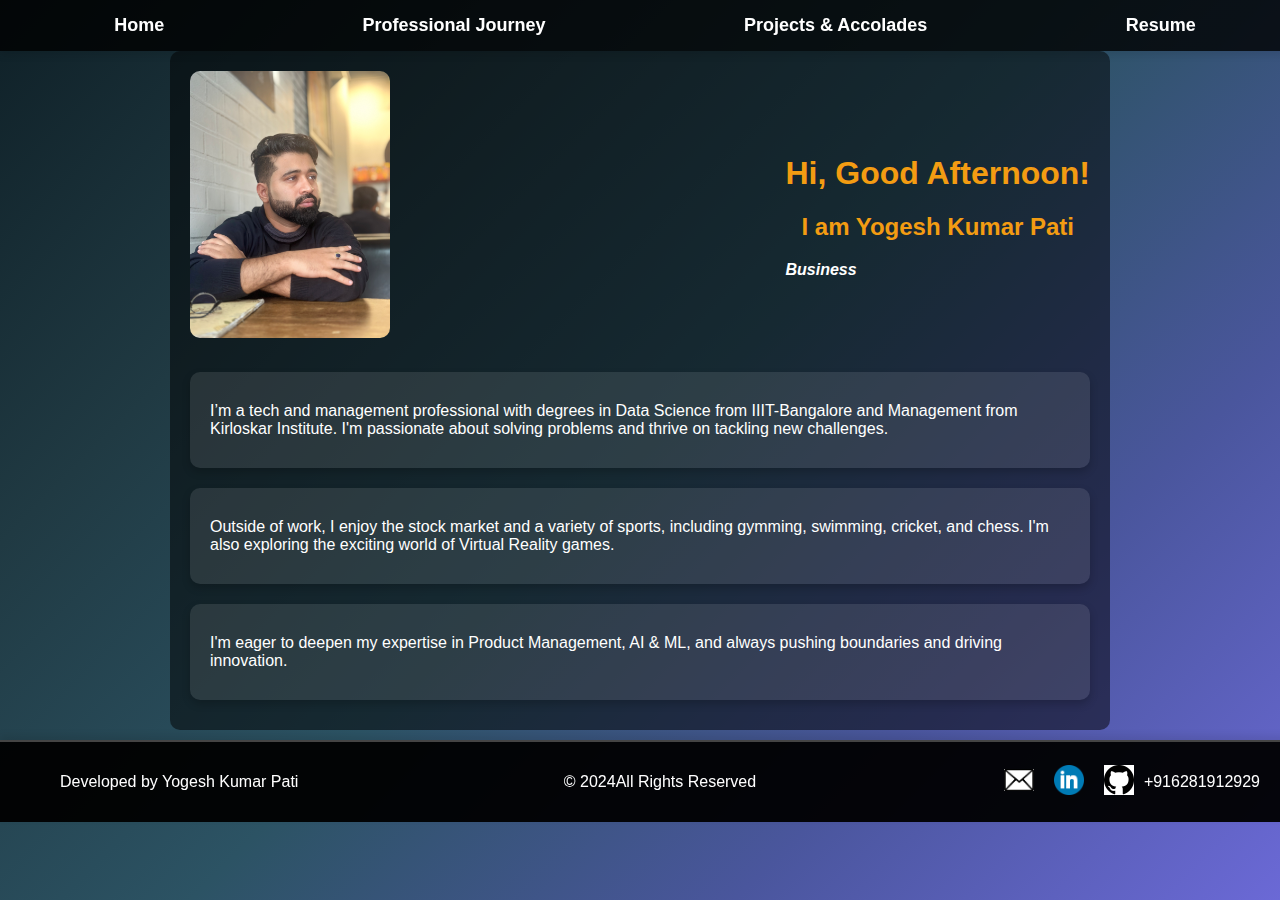
<file: index.html>
<!DOCTYPE html>
<html lang="en">
<head>
<meta charset="utf-8"/>
<meta content="width=device-width, initial-scale=1.0" name="viewport"/>
<title>Yogesh Pati</title>
<link href="style.css" rel="stylesheet"/>

<style>
/* Body styling */
body {
    font-family: Arial, sans-serif;
    color: #ffffff;
    margin: 0;
    padding: 0;
    background: linear-gradient(135deg, #0F2027, #203A43, #2C5364, #4A569D, #6B69D6);
    background-size: cover;
}

/* Header and Navigation */
nav {
    background-color: rgba(0, 0, 0, 0.8);
    padding: 15px;
    position: sticky;
    top: 0;
    width: 100%;
    display: flex;
    justify-content: space-around;
    box-shadow: 0 4px 8px rgba(0, 0, 0, 0.1);
}

nav a {
    color: #ffffff;
    text-decoration: none;
    font-size: 18px;
    font-weight: bold;
}

nav a:hover {
    color: #f39c12;
}

/* Content Sections */
.content {
    flex: 1;
    padding: 20px;
    max-width: 900px;
    margin: auto;
    background-color: rgba(0, 0, 0, 0.5);
    border-radius: 10px;
    padding-bottom: 10px; /* Reduced padding to bring footer closer */
    overflow-y: auto; /* Adds vertical scrollbar if content exceeds page height */
}

h1, h2 {
    color: #f39c12;
    text-align: center;
}

.intro {
    display: flex;
    align-items: center;
    justify-content: space-between;
    margin-bottom: 30px;
}

.intro img {
    border-radius: 10px;
    max-width: 200px;
    margin-right: 20px;
}

.intro .text-container {
    max-width: 60%;
}

.typewriter-text {
    font-style: italic;
    font-weight: bold;
    animation: typing 3s steps(40, end), blink-caret .75s step-end infinite;
}

@keyframes typing {
    from { width: 0 }
    to { width: 100% }
}

@keyframes blink-caret {
    from, to { border-color: transparent }
    50% { border-color: orange; }
}

/* Description Box Styling */
.description-box {
    background-color: rgba(255, 255, 255, 0.1);
    border-radius: 10px;
    box-shadow: 0 4px 8px rgba(0, 0, 0, 0.2);
    padding: 20px;
    margin-bottom: 20px;
    color: #ffffff;
}

.description-box p {
    margin: 10px 0;
}

/* Footer Styling */
footer {
    background-color: rgba(0, 0, 0, 0.95); /* Darker background */
    padding: 10px 20px; /* Reduced padding for smaller height */
    color: #ffffff; /* White text color */
    text-align: center;
    border-top: 2px solid #444444; /* Top border */
    display: flex;
    justify-content: space-between;
    align-items: center;
    margin-top: 10px;
    width: 100%;
    position: relative; /* Changed from fixed to relative */
    bottom: 0; /* Ensure footer is at the bottom of content */
    box-shadow: 0 -4px 8px rgba(0, 0, 0, 0.1); /* Subtle shadow */
}

/* Footer Content Styling */
.footer-content {
    display: flex;
    justify-content: space-between;
    align-items: center;
    max-width: 1200px;
    width: 100%;
}

.footer-left,
.footer-center,
.footer-right {
    flex: 1;
    margin: 5px 0; /* Margin for spacing between sections */
}

.footer-left {
    text-align: left;
}

.footer-center {
    text-align: center;
}

.footer-right {
    display: flex;
    align-items: center;
    justify-content: flex-end; /* Align content to the right end */
}

footer a {
    color: #f39c12; /* Accent color for links */
    text-decoration: none;
    margin: 0 5px; /* Margin for links */
}

footer a:hover {
    text-decoration: underline;
}

footer img {
    width: 20px; /* Reduced icon size */
    height: auto;
    margin: 0 5px; /* Space around icons */
}

.footer-right .contact-info {
    font-size: 14px;
    margin-left: 10px; /* Space between icons and contact info */
    white-space: nowrap; /* Prevent wrapping */
}

/* General */
.container {
    padding: 20px;
}

button {
    background-color: #f39c12;
    border: none;
    color: white;
    padding: 10px 20px;
    text-align: center;
    text-decoration: none;
    display: inline-block;
    font-size: 16px;
    margin: 4px 2px;
    transition-duration: 0.4s;
    cursor: pointer;
    border-radius: 5px;
}

button:hover {
    background-color: white;
    color: black;
    border: 2px solid #f39c12;
}
    
/* Ensure the scrollbar is visible on all devices */
html {
    overflow-y: scroll;
}

body {
    height: 100%;
    margin: 0;
    padding: 0;
    box-sizing: border-box;
}     
</style>
</head>
<body>
<nav>
<a href="index.html">Home</a>
<a href="professional-experience.html">Professional Journey</a>
<a href="projects.html">Projects & Accolades</a>
<a href="resume.html">Resume</a>
</nav>
<div class="content">
<div class="intro">
<div class="image-container">
<img alt="Yogesh Pati" src="IMG_1964.jpg"/>
</div>
<div class="text-container">
<h1 id="greeting">Hi, Good Afternoon!</h1>
<h2>I am Yogesh Kumar Pati</h2>
<div class="typewriter-text" id="animated-text">Product Manager</div>
</div>
</div>

<!-- Description Boxes -->
<div class="description-box">
<p>I’m a tech and management professional with degrees in Data Science from IIIT-Bangalore and Management from Kirloskar Institute. I'm passionate about solving problems and thrive on tackling new challenges.</p>
</div>
<div class="description-box">
<p>Outside of work, I enjoy the stock market and a variety of sports, including gymming, swimming, cricket, and chess. I'm also exploring the exciting world of Virtual Reality games.</p>
</div>
<div class="description-box">
<p>I'm eager to deepen my expertise in Product Management, AI & ML, and always pushing boundaries and driving innovation.</p>
</div>
</div>

<footer>
<div class="footer-content">
<div class="footer-left">
<p>Developed by Yogesh Kumar Pati</p>
</div>
<div class="footer-center">
  <p>© 2024All Rights Reserved</p>
</div>
<div class="footer-right">
<a href="mailto:yogeshpatijobs@gmail.com">
<img alt="Email" src="images.png" style="width: 30px; height: auto;"/>
</a>
<a href="https://www.linkedin.com/in/yogesh-kumar-pati-seniormanagement/" target="https://www.linkedin.com/in/yogesh-kumar-pati-seniormanagement">
<img alt="LinkedIn" src="circle-linkedin-512.webp" style="width: 30px; height: auto;"/>
</a>
<a href="https://github.com/PatiYogesh" target="https://github.com/PatiYogesh">
<img alt="GitHub" src="iconmonstr-github-1.png" style="width: 30px; height: auto;"/>
</a>
<p>+916281912929</p>
</div>
</div>
</footer>
<script>
        function greetVisitor() {
            const now = new Date();
            const hours = now.getHours();
            let greeting;
            if (hours < 12) {
                greeting = "Good Morning!";
            } else if (hours < 18) {
                greeting = "Good Afternoon!";
            } else {
                greeting = "Good Evening!";
            }
            document.getElementById("greeting").innerText = `Hi, ${greeting}`;
        }

        const texts = ["Business Consultant", "Product Manager", "AI and Tech Enthusiast"];
        let count = 0;
        let index = 0;
        let currentText = "";
        let letter = "";

        function typeWriter() {
            if (count === texts.length) {
                count = 0;
            }
            currentText = texts[count];
            letter = currentText.slice(0, ++index);

            document.getElementById('animated-text').textContent = letter;
            if (letter.length === currentText.length) {
                count++;
                index = 0;
                setTimeout(typeWriter, 2000);
            } else {
                setTimeout(typeWriter, 100);
            }
        }

        greetVisitor();
        typeWriter();
    </script>
</body>
</html>
</file>
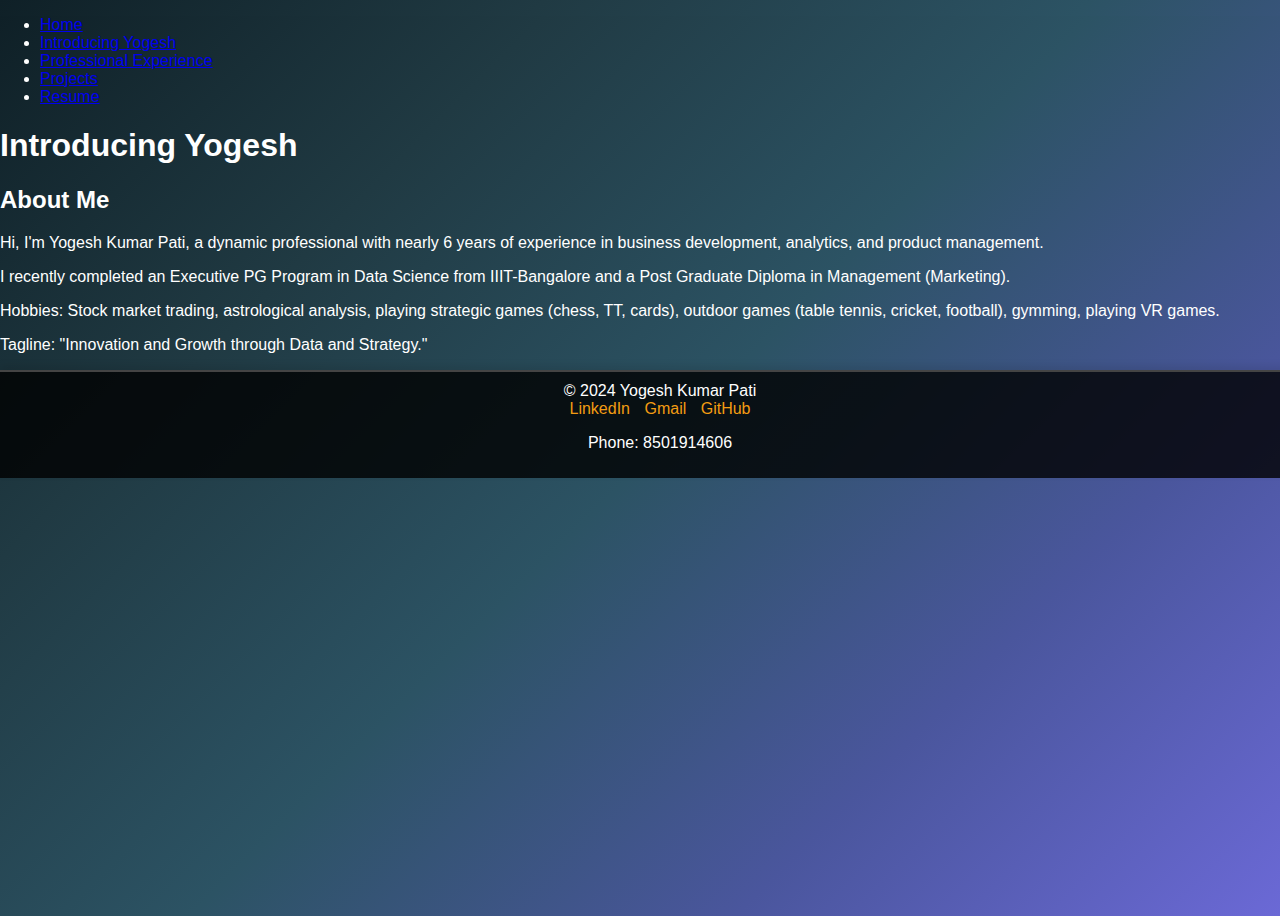
<file: about.html>
<!DOCTYPE html>
<html lang="en">
<head>
    <meta charset="UTF-8">
    <meta name="viewport" content="width=device-width, initial-scale=1.0">
    <title>Introducing Yogesh</title>
    <link rel="stylesheet" href="style.css">
</head>
<body>
    <header>
        <nav>
            <ul>
                <li><a href="index.html">Home</a></li>
                <li><a href="introducing-yogesh.html">Introducing Yogesh</a></li>
                <li><a href="professional-experience.html">Professional Experience</a></li>
                <li><a href="projects.html">Projects</a></li>
                <li><a href="resume.html">Resume</a></li>
            </ul>
        </nav>
        <h1>Introducing Yogesh</h1>
    </header>
    
    <section id="about">
        <h2>About Me</h2>
        <p>Hi, I'm Yogesh Kumar Pati, a dynamic professional with nearly 6 years of experience in business development, analytics, and product management.</p>
        <p>I recently completed an Executive PG Program in Data Science from IIIT-Bangalore and a Post Graduate Diploma in Management (Marketing).</p>
        <p>Hobbies: Stock market trading, astrological analysis, playing strategic games (chess, TT, cards), outdoor games (table tennis, cricket, football), gymming, playing VR games.</p>
        <p>Tagline: "Innovation and Growth through Data and Strategy."</p>
    </section>

    <footer>
        &copy; 2024 Yogesh Kumar Pati
        <div class="contacts">
            <a href="https://www.linkedin.com/in/your-linkedin-profile" target="_blank">LinkedIn</a>
            <a href="mailto:yogeshpatijobs@gmail.com">Gmail</a>
            <a href="https://github.com/your-github-profile" target="_blank">GitHub</a>
            <p>Phone: 8501914606</p>
        </div>
    </footer>
</body>
</html>
</file>
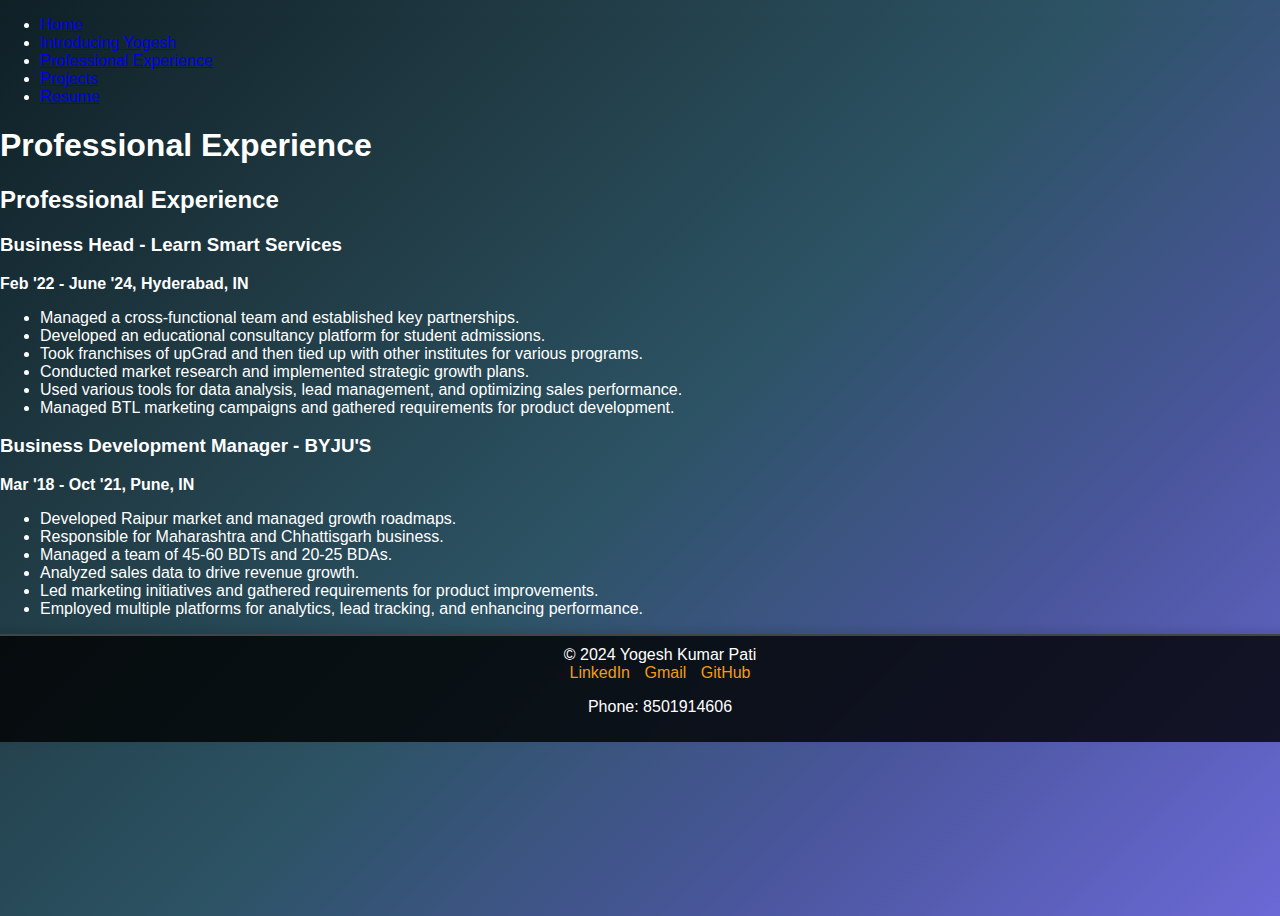
<file: experience.html>
<!DOCTYPE html>
<html lang="en">
<head>
    <meta charset="UTF-8">
    <meta name="viewport" content="width=device-width, initial-scale=1.0">
    <title>Professional Experience</title>
    <link rel="stylesheet" href="style.css">
</head>
<body>
    <header>
        <nav>
            <ul>
                <li><a href="index.html">Home</a></li>
                <li><a href="introducing-yogesh.html">Introducing Yogesh</a></li>
                <li><a href="professional-experience.html">Professional Experience</a></li>
                <li><a href="projects.html">Projects</a></li>
                <li><a href="resume.html">Resume</a></li>
            </ul>
        </nav>
        <h1>Professional Experience</h1>
    </header>
    
    <section id="experience">
        <h2>Professional Experience</h2>
        <div class="job">
            <h3>Business Head - Learn Smart Services</h3>
            <p><strong>Feb '22 - June '24, Hyderabad, IN</strong></p>
            <ul>
                <li>Managed a cross-functional team and established key partnerships.</li>
                <li>Developed an educational consultancy platform for student admissions.</li>
                <li>Took franchises of upGrad and then tied up with other institutes for various programs.</li>
                <li>Conducted market research and implemented strategic growth plans.</li>
                <li>Used various tools for data analysis, lead management, and optimizing sales performance.</li>
                <li>Managed BTL marketing campaigns and gathered requirements for product development.</li>
            </ul>
        </div>
        <div class="job">
            <h3>Business Development Manager - BYJU'S</h3>
            <p><strong>Mar '18 - Oct '21, Pune, IN</strong></p>
            <ul>
                <li>Developed Raipur market and managed growth roadmaps.</li>
                <li>Responsible for Maharashtra and Chhattisgarh business.</li>
                <li>Managed a team of 45-60 BDTs and 20-25 BDAs.</li>
                <li>Analyzed sales data to drive revenue growth.</li>
                <li>Led marketing initiatives and gathered requirements for product improvements.</li>
                <li>Employed multiple platforms for analytics, lead tracking, and enhancing performance.</li>
            </ul>
        </div>
    </section>

    <footer>
        &copy; 2024 Yogesh Kumar Pati
        <div class="contacts">
            <a href="https://www.linkedin.com/in/your-linkedin-profile" target="_blank">LinkedIn</a>
            <a href="mailto:yogeshpatijobs@gmail.com">Gmail</a>
            <a href="https://github.com/your-github-profile" target="_blank">GitHub</a>
            <p>Phone: 8501914606</p>
        </div>
    </footer>
</body>
</html>
</file>
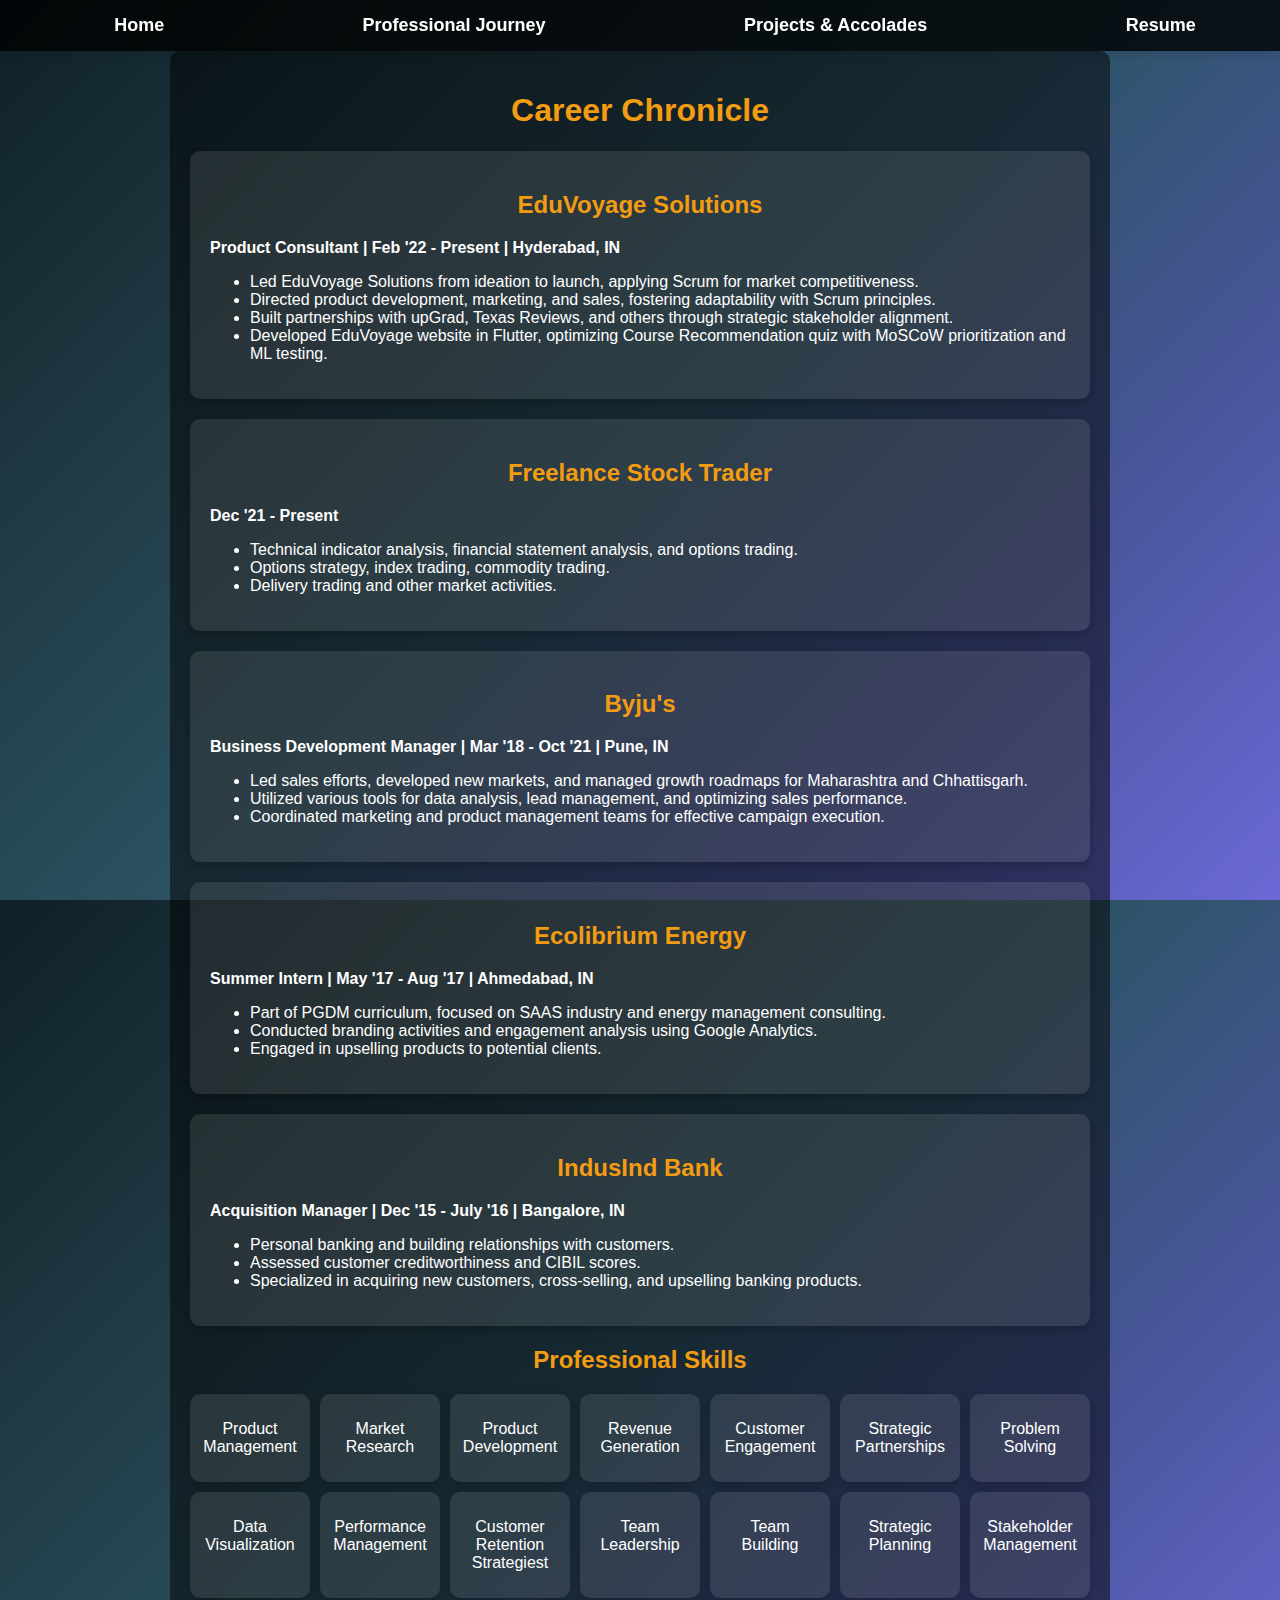
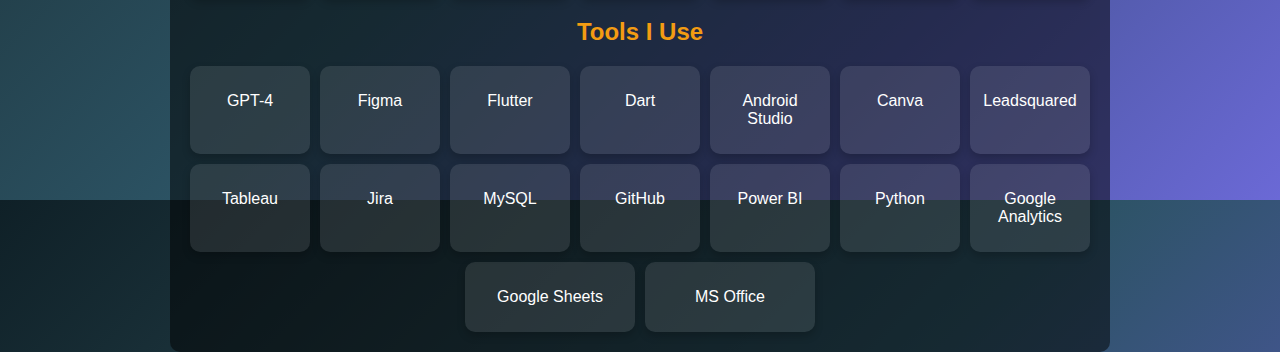
<file: professional-experience.html>
<!DOCTYPE html>
<html lang="en">
<head>
<meta charset="utf-8"/>
<meta content="width=device-width, initial-scale=1.0" name="viewport"/>
<title>Career Chronicle - Yogesh Pati</title>
<link href="style.css" rel="stylesheet"/>

<style>
/* Body styling */
body {
    font-family: Arial, sans-serif;
    color: #ffffff;
    margin: 0;
    padding: 0;
    background: linear-gradient(135deg, #0F2027, #203A43, #2C5364, #4A569D, #6B69D6);
    background-size: cover;
}

/* Header and Navigation */
nav {
    background-color: rgba(0, 0, 0, 0.8);
    padding: 15px;
    position: sticky;
    top: 0;
    width: 100%;
    display: flex;
    justify-content: space-around;
    box-shadow: 0 4px 8px rgba(0, 0, 0, 0.1);
}

nav a {
    color: #ffffff;
    text-decoration: none;
    font-size: 18px;
    font-weight: bold;
}

nav a:hover {
    color: #f39c12;
}

/* Content Sections */
.content {
    padding: 20px;
    max-width: 900px;
    margin: auto;
    background-color: rgba(0, 0, 0, 0.5);
    border-radius: 10px;
}

h1, h2 {
    color: #f39c12;
    text-align: center;
}

.intro {
    display: flex;
    align-items: center;
    justify-content: space-between;
    margin-bottom: 30px;
}

.intro img {
    border-radius: 10px;
    max-width: 200px;
    margin-right: 20px;
}

.intro .text-container {
    max-width: 60%;
}

.typewriter-text {
    font-style: italic;
    font-weight: bold;
    animation: typing 3s steps(40, end), blink-caret .75s step-end infinite;
}

@keyframes typing {
    from { width: 0 }
    to { width: 100% }
}

@keyframes blink-caret {
    from, to { border-color: transparent }
    50% { border-color: orange; }
}

/* General */
.container {
    padding: 20px;
}

button {
    background-color: #f39c12;
    border: none;
    color: white;
    padding: 10px 20px;
    text-align: center;
    text-decoration: none;
    display: inline-block;
    font-size: 16px;
    margin: 4px 2px;
    transition-duration: 0.4s;
    cursor: pointer;
    border-radius: 5px;
}

button:hover {
    background-color: white;
    color: black;
    border: 2px solid #f39c12;
}

/* Experience Box Styling */
.experience-box {
    background-color: rgba(255, 255, 255, 0.1); /* Light transparent background */
    border-radius: 10px;
    box-shadow: 0 4px 8px rgba(0, 0, 0, 0.2); /* Subtle shadow for depth */
    padding: 20px;
    margin-bottom: 20px; /* Spacing between boxes */
    color: #ffffff; /* Ensure text is readable */
}

/* Skills and Tools Styling */
.skills, .tools {
    display: flex;
    flex-wrap: wrap; /* Allow boxes to wrap on smaller screens */
    justify-content: center;
    gap: 10px; /* Spacing between the skill and tool boxes */
    margin-top: 20px;
}

.skill-box, .tool-box {
    background-color: rgba(255, 255, 255, 0.1); /* Light transparent background */
    border-radius: 10px;
    box-shadow: 0 4px 8px rgba(0, 0, 0, 0.2); /* Subtle shadow for depth */
    padding: 10px;
    color: #ffffff; /* White text for readability */
    text-align: center;
    min-width: 100px; /* Minimum width for small boxes */
    max-width: 150px; /* Maximum width for small boxes */
    flex: 1;
}
</style>
</head>
<body>
<nav>
<a href="index.html">Home</a>
<a href="professional-experience.html">Professional Journey</a>
<a href="projects.html">Projects & Accolades</a>
<a href="resume.html">Resume</a>
</nav>

<div class="content">
<h1>Career Chronicle</h1>
<div class="experience-box">
<h2>EduVoyage Solutions</h2>
<p><strong>Product Consultant | Feb '22 - Present | Hyderabad, IN</strong></p>
<ul>
<li>Led EduVoyage Solutions from ideation to launch, applying Scrum for market competitiveness.</li>
<li>Directed product development, marketing, and sales, fostering adaptability with Scrum principles.</li>
<li>Built partnerships with upGrad, Texas Reviews, and others through strategic stakeholder alignment.</li>
<li>Developed EduVoyage website in Flutter, optimizing Course Recommendation quiz with MoSCoW prioritization and ML testing.</li>
</ul>
</div>

<div class="experience-box">
<h2>Freelance Stock Trader</h2>
<p><strong>Dec '21 - Present</strong></p>
<ul>
<li>Technical indicator analysis, financial statement analysis, and options trading.</li>
<li>Options strategy, index trading, commodity trading.</li>
<li>Delivery trading and other market activities.</li>
</ul>
</div>

<div class="experience-box">
<h2>Byju's</h2>
<p><strong>Business Development Manager | Mar '18 - Oct '21 | Pune, IN</strong></p>
<ul>
<li>Led sales efforts, developed new markets, and managed growth roadmaps for Maharashtra and Chhattisgarh.</li>
<li>Utilized various tools for data analysis, lead management, and optimizing sales performance.</li>
<li>Coordinated marketing and product management teams for effective campaign execution.</li>
</ul>
</div>

<div class="experience-box">
<h2>Ecolibrium Energy</h2>
<p><strong>Summer Intern | May '17 - Aug '17 | Ahmedabad, IN</strong></p>
<ul>
<li>Part of PGDM curriculum, focused on SAAS industry and energy management consulting.</li>
<li>Conducted branding activities and engagement analysis using Google Analytics.</li>
<li>Engaged in upselling products to potential clients.</li>
</ul>
</div>

<div class="experience-box">
<h2>IndusInd Bank</h2>
<p><strong>Acquisition Manager | Dec '15 - July '16 | Bangalore, IN</strong></p>
<ul>
<li>Personal banking and building relationships with customers.</li>
<li>Assessed customer creditworthiness and CIBIL scores.</li>
<li>Specialized in acquiring new customers, cross-selling, and upselling banking products.</li>
</ul>
</div>

<div class="skills-tools">
<h2>Professional Skills</h2>
<div class="skills">
<div class="skill-box">
<p>Product Management</p>
</div>
<div class="skill-box">
<p>Market Research</p>
</div>
<div class="skill-box">
<p>Product Development</p>
</div>
<div class="skill-box">
<p>Revenue Generation</p>
</div>
<div class="skill-box">
<p>Customer Engagement</p>
</div>
<div class="skill-box">
<p>Strategic Partnerships</p>
</div>
<div class="skill-box">
<p>Problem Solving</p>
</div>
<div class="skill-box">
<p>Data Visualization</p>
</div>
<div class="skill-box">
<p>Performance Management</p>
</div>
<div class="skill-box">
<p>Customer Retention Strategiest</p>
</div> <!-- Corrected Closing Tag -->
<div class="skill-box">
<p>Team Leadership</p>
</div>
<div class="skill-box">
<p>Team Building</p>
</div>
<div class="skill-box">
<p>Strategic Planning</p>
</div>
<div class="skill-box">
<p>Stakeholder Management</p>
</div>
</div>
</div>

<div class="skills-tools">
<h2>Tools I Use</h2>
<div class="tools">
<div class="tool-box">
<p>GPT-4</p>
</div>
<div class="tool-box">
<p>Figma</p>
</div>
<div class="tool-box">
<p>Flutter</p>
</div>
<div class="tool-box">
<p>Dart</p>
</div>
<div class="tool-box">
<p>Android Studio</p>
</div>
<div class="tool-box">
<p>Canva</p>
</div>
<div class="tool-box">
<p>Leadsquared</p>
</div>
<div class="tool-box">
<p>Tableau</p>
</div>
<div class="tool-box">
<p>Jira</p>
</div>
<div class="tool-box">
<p>MySQL</p>
</div>
<div class="tool-box">
<p>GitHub</p>
</div>
<div class="tool-box">
<p>Power BI</p>
</div>
<div class="tool-box">
<p>Python</p>
</div>
<div class="tool-box">
<p>Google Analytics</p>
</div>
<div class="tool-box">
<p>Google Sheets</p>
</div>
<div class="tool-box">
<p>MS Office</p>
</div>
</div>
</div>
</div>
</body>
</html>
</file>
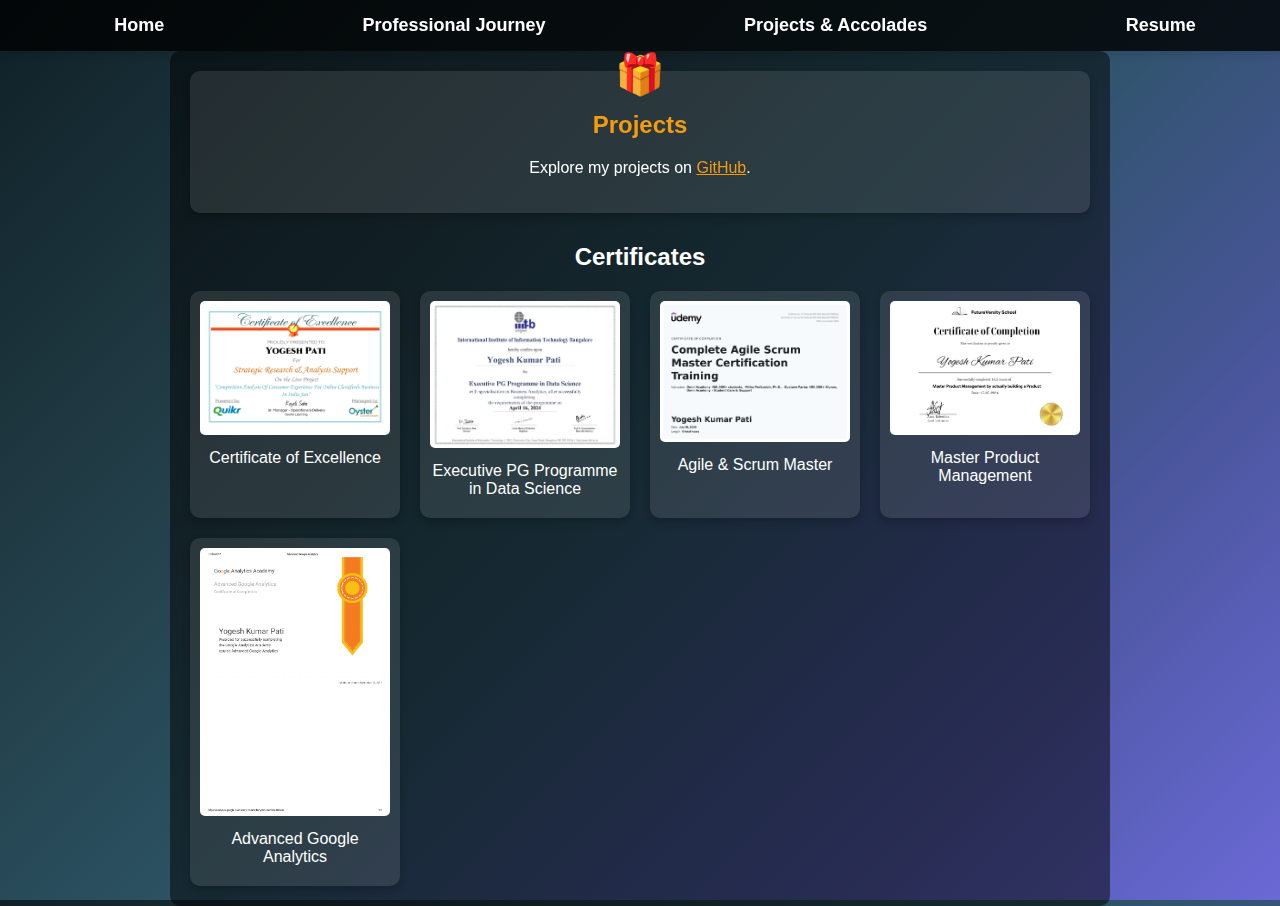
<file: projects.html>
<!DOCTYPE html>
<html lang="en">
<head>
<meta charset="utf-8"/>
<meta content="width=device-width, initial-scale=1.0" name="viewport"/>
<title>Projects & Accolades - Yogesh Pati</title>
<link href="style.css" rel="stylesheet"/>

<style>
/* Body styling */
body {
    font-family: Arial, sans-serif;
    color: #ffffff;
    margin: 0;
    padding: 0;
    background: linear-gradient(135deg, #0F2027, #203A43, #2C5364, #4A569D, #6B69D6);
    background-size: cover;
}

/* Header and Navigation */
nav {
    background-color: rgba(0, 0, 0, 0.8);
    padding: 15px;
    position: sticky;
    top: 0;
    width: 100%;
    display: flex;
    justify-content: space-around;
    box-shadow: 0 4px 8px rgba(0, 0, 0, 0.1);
}

nav a {
    color: #ffffff;
    text-decoration: none;
    font-size: 18px;
    font-weight: bold;
}

nav a:hover {
    color: #f39c12;
}

/* Content Container */
.content {
    padding: 20px;
    max-width: 900px;
    margin: auto;
    background-color: rgba(0, 0, 0, 0.5);
    border-radius: 10px;
}

/* GitHub Projects Section */
.github-projects-container {
    background-color: rgba(255, 255, 255, 0.1); /* Light transparent background */
    border-radius: 10px;
    box-shadow: 0 4px 8px rgba(0, 0, 0, 0.2);
    padding: 20px;
    margin-bottom: 30px; /* Space between sections */
    text-align: center;
    position: relative;
}

.github-projects-container::before {
    content: '🎁';
    position: absolute;
    top: -20px;
    left: 50%;
    transform: translateX(-50%);
    font-size: 40px;
}

.github-projects-container h2 {
    color: #f39c12;
}

.github-projects-container p {
    color: #ffffff;
}

/* Certificates Section */
.certificates-section {
    text-align: center;
}

.certificates-grid {
    display: grid;
    grid-template-columns: repeat(auto-fit, minmax(200px, 1fr));
    gap: 20px;
    margin-top: 20px;
}

.certificate-item {
    background-color: rgba(255, 255, 255, 0.1);
    border-radius: 10px;
    box-shadow: 0 4px 8px rgba(0, 0, 0, 0.2);
    padding: 10px;
    overflow: hidden;
}

.certificate-item img {
    width: 100%;
    height: auto;
    border-radius: 5px;
}

.certificate-item p {
    color: #ffffff;
    margin: 10px 0;
}

/* Lightbox Modal Styles */
.lightbox {
    display: none; /* Hidden by default */
    position: fixed;
    z-index: 999;
    padding-top: 60px;
    left: 0;
    top: 0;
    width: 100%;
    height: 100%;
    overflow: auto;
    background-color: rgba(0, 0, 0, 0.9);
}

.lightbox-content {
    margin: auto;
    display: block;
    max-width: 80%;
    max-height: 80%;
}

.close {
    position: absolute;
    top: 30px;
    right: 35px;
    color: #f1f1f1;
    font-size: 40px;
    font-weight: bold;
    transition: 0.3s;
    cursor: pointer;
}

.close:hover,
.close:focus {
    color: #bbb;
    text-decoration: none;
    cursor: pointer;
}

#caption {
    margin: auto;
    display: block;
    width: 80%;
    max-width: 700px;
    text-align: center;
    color: #ccc;
    padding: 10px 0;
    height: 150px;
}
</style>
</head>
<body>
<nav>
<a href="index.html">Home</a>
<a href="professional-experience.html">Professional Journey</a>
<a href="projects.html">Projects & Accolades</a>
<a href="resume.html">Resume</a>
</nav>

<div class="content">
    <!-- GitHub Projects Section -->
    <div class="github-projects-container">
        <h2>Projects</h2>
        <p>Explore my projects on <a href="https://github.com/PatiYogesh" target="_blank" style="color: #f39c12;">GitHub</a>.</p>
    </div>

    <!-- Certificates Section -->
    <div class="certificates-section">
        <h2>Certificates</h2>
        <div class="certificates-grid">
            <div class="certificate-item">
                <img src="certificate1-thumbnail.jpg" alt="Certificate of Excellence">
                <p>Certificate of Excellence</p>
            </div>
            <div class="certificate-item">
                <img src="EPGP - IIIT B .jpg" alt="Executive PG Programme in Data Science">
                <p>Executive PG Programme in Data Science</p>
            </div>
            <div class="certificate-item">
                <img src="Agile & Scrum certification_Udemy.jpg" alt="Agile & Scrum Master">
                <p>Agile & Scrum Master</p>
            </div>
            <div class="certificate-item">
                <img src="Product Mangement_FutureVersity School.jpg" alt="Master Product Management">
                <p>Master Product Management</p>
            </div>
            <div class="certificate-item">
                <img src="Google Analytics advanced.jpg" alt="Advanced Google Analytics">
                <p>Advanced Google Analytics</p>
            </div>
        </div>
    </div>
</div>

<!-- Lightbox Modal -->
<div id="lightbox" class="lightbox">
    <span class="close">&times;</span>
    <img class="lightbox-content" id="lightbox-img">
    <div id="caption"></div>
</div>

<script>
// Get the modal
var modal = document.getElementById('lightbox');

// Get the image and insert it inside the modal
var modalImg = document.getElementById("lightbox-img");
var captionText = document.getElementById("caption");

document.querySelectorAll('.certificate-item img').forEach(item => {
  item.addEventListener('click', function() {
    modal.style.display = "block";
    modalImg.src = this.src;
    captionText.innerHTML = this.alt;
  });
});

// Get the <span> element that closes the modal
var span = document.getElementsByClassName("close")[0];

// When the user clicks on <span> (x), close the modal
span.onclick = function() {
  modal.style.display = "none";
}
</script>

</body>
</html>
</file>
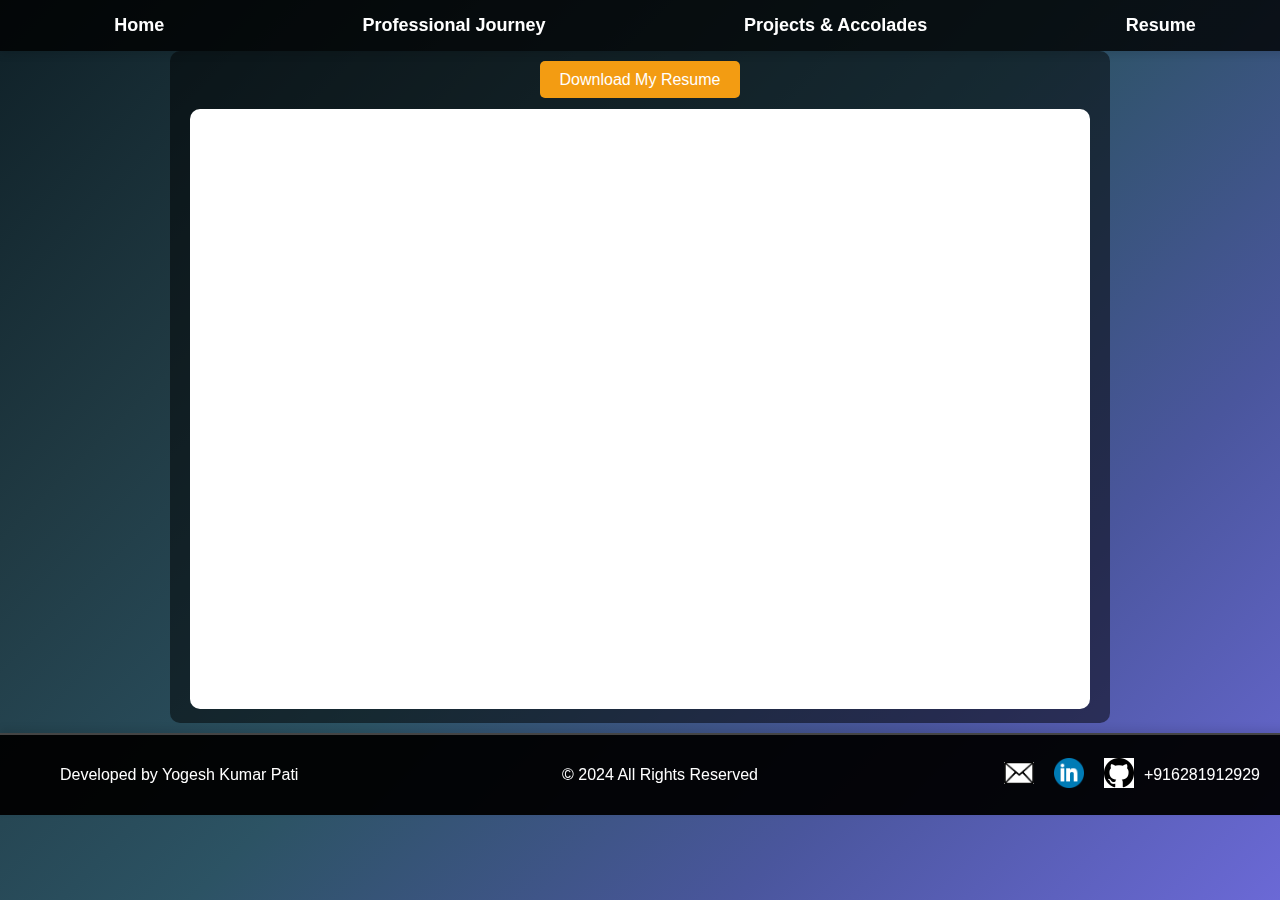
<file: resume.html>
<!DOCTYPE html>
<html lang="en">
<head>
    <meta charset="utf-8"/>
    <meta content="width=device-width, initial-scale=1.0" name="viewport"/>
    <title>Resume - Yogesh Pati</title>
    <link href="style.css" rel="stylesheet"/>

    <style>
        /* Body styling */
        body {
            font-family: Arial, sans-serif;
            color: #ffffff;
            margin: 0;
            padding: 0;
            background: linear-gradient(135deg, #0F2027, #203A43, #2C5364, #4A569D, #6B69D6);
            background-size: cover;
        }

        /* Header and Navigation */
        nav {
            background-color: rgba(0, 0, 0, 0.8);
            padding: 15px;
            position: sticky;
            top: 0;
            width: 100%;
            display: flex;
            justify-content: space-around;
            box-shadow: 0 4px 8px rgba(0, 0, 0, 0.1);
        }

        nav a {
            color: #ffffff;
            text-decoration: none;
            font-size: 18px;
            font-weight: bold;
        }

        nav a:hover {
            color: #f39c12;
        }

        /* Content Sections */
        .content {
            flex: 1;
            padding: 20px;
            max-width: 900px;
            margin: auto;
            background-color: rgba(0, 0, 0, 0.5);
            border-radius: 10px;
            padding-bottom: 10px; /* Reduced padding to bring footer closer */
            overflow-y: auto; /* Adds vertical scrollbar if content exceeds page height */
        }

        /* Download Button */
        .download-btn-container {
            text-align: center;
            margin-bottom: 20px;
        }

        .download-btn {
            background-color: #f39c12;
            color: white;
            padding: 10px 20px;
            text-decoration: none;
            border-radius: 5px;
            border: none;
            cursor: pointer;
        }

        .download-btn:hover {
            background-color: #d98507;
        }

        /* CV Display */
        .cv-viewer {
            width: 100%;
            height: 600px;
            border: none;
            border-radius: 10px;
            background-color: #fff;
        }

        h1, h2 {
            color: #f39c12;
            text-align: center;
        }

        .intro {
            display: flex;
            align-items: center;
            justify-content: space-between;
            margin-bottom: 30px;
        }

        .intro img {
            border-radius: 10px;
            max-width: 200px;
            margin-right: 20px;
        }

        .intro .text-container {
            max-width: 60%;
        }

        .typewriter-text {
            font-style: italic;
            font-weight: bold;
            animation: typing 3s steps(40, end), blink-caret .75s step-end infinite;
        }

        @keyframes typing {
            from { width: 0 }
            to { width: 100% }
        }

        @keyframes blink-caret {
            from, to { border-color: transparent }
            50% { border-color: orange; }
        }

        /* Footer Styling */
        footer {
            background-color: rgba(0, 0, 0, 0.95); /* Darker background */
            padding: 10px 20px; /* Reduced padding for smaller height */
            color: #ffffff; /* White text color */
            text-align: center;
            border-top: 2px solid #444444; /* Top border */
            display: flex;
            justify-content: space-between;
            align-items: center;
            margin-top: 10px;
            width: 100%;
            position: relative; /* Changed from fixed to relative */
            bottom: 0; /* Ensure footer is at the bottom of content */
            box-shadow: 0 -4px 8px rgba(0, 0, 0, 0.1); /* Subtle shadow */
        }

        /* Footer Content Styling */
        .footer-content {
            display: flex;
            justify-content: space-between;
            align-items: center;
            max-width: 1200px;
            width: 100%;
        }

        .footer-left,
        .footer-center,
        .footer-right {
            flex: 1;
            margin: 5px 0; /* Margin for spacing between sections */
        }

        .footer-left {
            text-align: left;
        }

        .footer-center {
            text-align: center;
        }

        .footer-right {
            display: flex;
            align-items: center;
            justify-content: flex-end; /* Align content to the right end */
        }

        footer a {
            color: #f39c12; /* Accent color for links */
            text-decoration: none;
            margin: 0 5px; /* Margin for links */
        }

        footer a:hover {
            text-decoration: underline;
        }

        footer img {
            width: 20px; /* Reduced icon size */
            height: auto;
            margin: 0 5px; /* Space around icons */
        }

        .footer-right .contact-info {
            font-size: 14px;
            margin-left: 10px; /* Space between icons and contact info */
            white-space: nowrap; /* Prevent wrapping */
        }

        /* General */
        .container {
            padding: 20px;
        }

        button {
            background-color: #f39c12;
            border: none;
            color: white;
            padding: 10px 20px;
            text-align: center;
            text-decoration: none;
            display: inline-block;
            font-size: 16px;
            margin: 4px 2px;
            transition-duration: 0.4s;
            cursor: pointer;
            border-radius: 5px;
        }

        button:hover {
            background-color: white;
            color: black;
            border: 2px solid #f39c12;
        }
        
        /* Ensure the scrollbar is visible on all devices */
        html {
            overflow-y: scroll;
        }

        body {
            height: 100%;
            margin: 0;
            padding: 0;
            box-sizing: border-box;
        }     
    </style>
</head>
<body>
<nav>
    <a href="index.html">Home</a>
    <a href="professional-experience.html">Professional Journey</a>
    <a href="projects.html">Projects & Accolades</a>
    <a href="resume.html">Resume</a>
</nav>

<div class="content">
    <div class="download-btn-container">
        <a href="Yogesh%20Pati.pdf" class="download-btn" download="Yogesh Pati.pdf">Download My Resume</a>
    </div>
    <iframe class="cv-viewer" src="Yogesh%20Pati.pdf" onerror="this.onerror=null; this.src='error.html';"></iframe>
</div>

<footer>
    <div class="footer-content">
        <div class="footer-left">
            <p>Developed by Yogesh Kumar Pati</p>
        </div>
<div class="footer-center">
  <p>© 2024 All Rights Reserved</p>
</div>
        <div class="footer-right">
            <a href="mailto:yogeshpatijobs@gmail.com">
                <img alt="Email" src="images.png" style="width: 30px; height: auto;"/>
            </a>
            <a href="https://www.linkedin.com/in/yogesh-kumar-pati-seniormanagement/" target="_blank">
                <img alt="LinkedIn" src="circle-linkedin-512.webp" style="width: 30px; height: auto;"/>
            </a>
            <a href="https://github.com/PatiYogesh" target="_blank">
                <img alt="GitHub" src="iconmonstr-github-1.png" style="width: 30px; height: auto;"/>
            </a>
            <p>+916281912929</p>
        </div>
    </div>
</footer>
</body>
</html>
</file>
<file: style.css>
/* General Styling */
body, html {
    margin: 0;
    padding: 0;
    height: 100%;
    font-family: Arial, sans-serif;
    color: #ffffff;
    background: linear-gradient(135deg, #0F2027, #203A43, #2C5364, #4A569D, #6B69D6);
    background-size: cover;
    box-sizing: border-box;
}

/* Wrapper to ensure the footer is at the bottom */
.wrapper {
    display: flex;
    flex-direction: column;
    min-height: 100vh;
}

/* Content area */
.content {
    flex: 1;
    padding: 20px;
    max-width: 900px;
    margin: auto;
    background-color: rgba(0, 0, 0, 0.5);
    border-radius: 10px;
}

/* Footer */
footer {
    background-color: rgba(0, 0, 0, 0.8);
    padding: 10px 20px;
    color: #ffffff;
    text-align: center;
    border-top: 2px solid #444444;
    box-shadow: 0 -4px 8px rgba(0, 0, 0, 0.1);
    width: 100%;
}

.footer-content {
    display: flex;
    justify-content: space-between;
    align-items: center;
    max-width: 1200px;
    margin: 0 auto;
}

.footer-left,
.footer-center,
.footer-right {
    flex: 1;
}

.footer-left {
    text-align: left;
}

.footer-center {
    text-align: center;
}

.footer-right {
    text-align: right;
}

footer a {
    color: #f39c12;
    text-decoration: none;
    margin: 0 5px;
}

footer a:hover {
    text-decoration: underline;
}

footer img {
    width: 25px;
    height: auto;
    margin: 0 5px;
}

.footer-right .contact-info {
    font-size: 14px;
    margin-left: 10px;
    white-space: nowrap;
}
</file>
